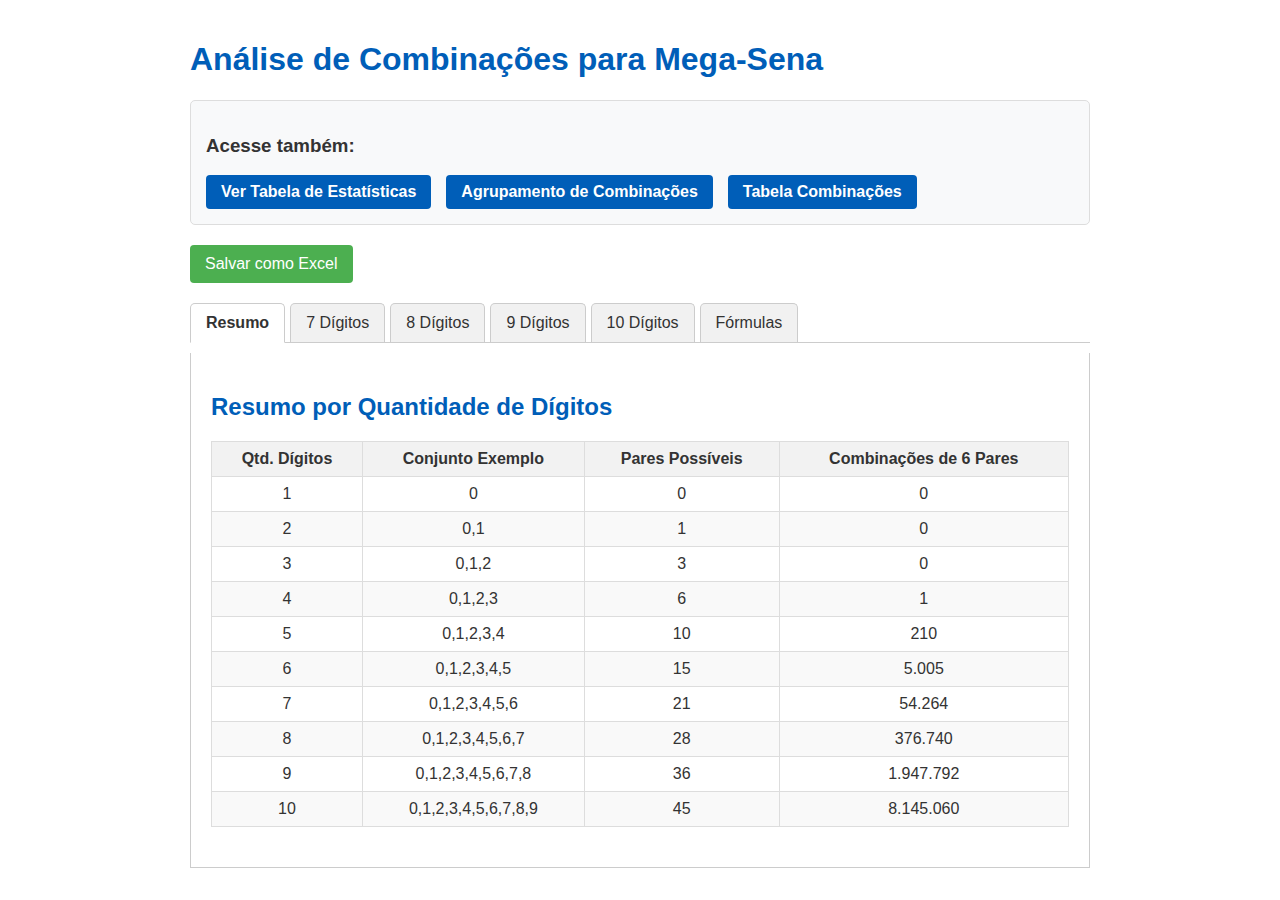
<file: templates/tabela_combinacoes_mega_sena.html>
<!DOCTYPE html>
<html lang="pt-BR">
<head>
    <meta charset="UTF-8">
    <meta name="viewport" content="width=device-width, initial-scale=1.0">
    <title>Análise de Combinações para Mega-Sena</title>
    <style>
        body {
            font-family: Arial, sans-serif;
            margin: 0;
            padding: 20px;
            color: #333;
        }
        .tab-container {
            width: 100%;
            max-width: 900px;
            margin: 0 auto;
        }
        .tabela-link-container {
            margin: 20px 0;
            padding: 15px;
            background-color: #f8f9fa;
            border-radius: 5px;
            border: 1px solid #ddd;
        }
        .links-nav {
            display: flex;
            flex-wrap: wrap;
            gap: 15px;
        }
        .tabela-link {
            display: inline-block;
            padding: 8px 15px;
            background-color: #005EB8;
            color: white;
            text-decoration: none;
            border-radius: 4px;
            font-weight: bold;
            transition: background-color 0.3s;
        }
        .tabela-link:hover {
            background-color: #004085;
            text-decoration: none;
        }
        .tabs {
            display: flex;
            flex-wrap: wrap;
            margin-bottom: 10px;
            border-bottom: 1px solid #ccc;
        }
        .tab {
            padding: 10px 15px;
            cursor: pointer;
            background-color: #f1f1f1;
            border: 1px solid #ccc;
            border-bottom: none;
            margin-right: 5px;
            border-radius: 5px 5px 0 0;
        }
        .tab.active {
            background-color: #fff;
            border-bottom: 1px solid white;
            margin-bottom: -1px;
            font-weight: bold;
        }
        .tab-content {
            display: none;
            padding: 20px;
            border: 1px solid #ccc;
            border-top: none;
        }
        .tab-content.active {
            display: block;
        }
        table {
            width: 100%;
            border-collapse: collapse;
            margin-bottom: 20px;
        }
        th, td {
            border: 1px solid #ddd;
            padding: 8px;
            text-align: center;
        }
        th {
            background-color: #f2f2f2;
            font-weight: bold;
        }
        tr:nth-child(even) {
            background-color: #f9f9f9;
        }
        tr:hover {
            background-color: #f1f1f1;
        }
        h1, h2 {
            color: #005EB8;
        }
        .formula {
            background-color: #f8f8f8;
            padding: 10px;
            margin: 10px 0;
            border-left: 3px solid #005EB8;
        }
        .download-btn {
            background-color: #4CAF50;
            color: white;
            padding: 10px 15px;
            border: none;
            border-radius: 4px;
            cursor: pointer;
            font-size: 16px;
            margin-bottom: 20px;
        }
        .download-btn:hover {
            background-color: #45a049;
        }
    </style>
</head>
<body>
    <div class="tab-container">
        <h1>Análise de Combinações para Mega-Sena</h1>
        
        <!-- Nova div separada para o link da tabela estatística -->
        <div class="tabela-link-container">
            <h3>Acesse também:</h3>
            <div class="links-nav">
                <a href="/tabela_combinacoes" class="tabela-link">Ver Tabela de Estatísticas</a>
                <a href="/agrupamento_combinacoes" class="tabela-link">Agrupamento de Combinações</a>
                <a href="/tabela_combinacoes_mega_sena" class="tabela-link">Tabela Combinações</a>
            </div>
        </div>
        
        <button class="download-btn" onclick="alert('Este é um exemplo visual. Para download real, você precisaria salvar esta página HTML.')">Salvar como Excel</button>
        
        <div class="tabs">
            <div class="tab active" onclick="openTab(event, 'resumo')">Resumo</div>
            <div class="tab" onclick="openTab(event, 'sete')">7 Dígitos</div>
            <div class="tab" onclick="openTab(event, 'oito')">8 Dígitos</div>
            <div class="tab" onclick="openTab(event, 'nove')">9 Dígitos</div>
            <div class="tab" onclick="openTab(event, 'dez')">10 Dígitos</div>
            <div class="tab" onclick="openTab(event, 'formulas')">Fórmulas</div>
        </div>
        
        <div id="resumo" class="tab-content active">
            <h2>Resumo por Quantidade de Dígitos</h2>
            <table>
                <thead>
                    <tr>
                        <th>Qtd. Dígitos</th>
                        <th>Conjunto Exemplo</th>
                        <th>Pares Possíveis</th>
                        <th>Combinações de 6 Pares</th>
                    </tr>
                </thead>
                <tbody>
                    <tr>
                        <td>1</td>
                        <td>0</td>
                        <td>0</td>
                        <td>0</td>
                    </tr>
                    <tr>
                        <td>2</td>
                        <td>0,1</td>
                        <td>1</td>
                        <td>0</td>
                    </tr>
                    <tr>
                        <td>3</td>
                        <td>0,1,2</td>
                        <td>3</td>
                        <td>0</td>
                    </tr>
                    <tr>
                        <td>4</td>
                        <td>0,1,2,3</td>
                        <td>6</td>
                        <td>1</td>
                    </tr>
                    <tr>
                        <td>5</td>
                        <td>0,1,2,3,4</td>
                        <td>10</td>
                        <td>210</td>
                    </tr>
                    <tr>
                        <td>6</td>
                        <td>0,1,2,3,4,5</td>
                        <td>15</td>
                        <td>5.005</td>
                    </tr>
                    <tr>
                        <td>7</td>
                        <td>0,1,2,3,4,5,6</td>
                        <td>21</td>
                        <td>54.264</td>
                    </tr>
                    <tr>
                        <td>8</td>
                        <td>0,1,2,3,4,5,6,7</td>
                        <td>28</td>
                        <td>376.740</td>
                    </tr>
                    <tr>
                        <td>9</td>
                        <td>0,1,2,3,4,5,6,7,8</td>
                        <td>36</td>
                        <td>1.947.792</td>
                    </tr>
                    <tr>
                        <td>10</td>
                        <td>0,1,2,3,4,5,6,7,8,9</td>
                        <td>45</td>
                        <td>8.145.060</td>
                    </tr>
                </tbody>
            </table>
        </div>
        
        <div id="sete" class="tab-content">
            <h2>Conjuntos de 7 Dígitos</h2>
            <table>
                <thead>
                    <tr>
                        <th>Conjunto</th>
                        <th>Pares Possíveis</th>
                        <th>Combinações de 6 Pares</th>
                    </tr>
                </thead>
                <tbody>
                    <tr>
                        <td>0,1,2,3,4,5,6</td>
                        <td>42 (ajustado)</td>
                        <td>5.245.786</td>
                    </tr>
                    <tr>
                        <td>0,1,2,3,4,5,7</td>
                        <td>21</td>
                        <td>54.264</td>
                    </tr>
                    <tr>
                        <td>0,1,2,3,4,5,8</td>
                        <td>21</td>
                        <td>54.264</td>
                    </tr>
                    <tr>
                        <td>0,1,2,3,4,5,9</td>
                        <td>41 (ajustado)</td>
                        <td>4.496.388</td>
                    </tr>
                    <tr>
                        <td>0,1,2,3,4,6,7</td>
                        <td>21</td>
                        <td>54.264</td>
                    </tr>
                    <tr>
                        <td>0,1,2,3,4,6,8</td>
                        <td>21</td>
                        <td>54.264</td>
                    </tr>
                    <tr>
                        <td>0,1,2,3,4,6,9</td>
                        <td>21</td>
                        <td>54.264</td>
                    </tr>
                    <tr>
                        <td>0,1,2,3,4,7,8</td>
                        <td>21</td>
                        <td>54.264</td>
                    </tr>
                    <tr>
                        <td>0,1,2,3,4,7,9</td>
                        <td>21</td>
                        <td>54.264</td>
                    </tr>
                    <tr>
                        <td>0,1,2,3,4,8,9</td>
                        <td>21</td>
                        <td>54.264</td>
                    </tr>
                    <tr>
                        <td>0,1,2,3,5,6,7</td>
                        <td>21</td>
                        <td>54.264</td>
                    </tr>
                    <tr>
                        <td>0,1,2,3,5,6,8</td>
                        <td>21</td>
                        <td>54.264</td>
                    </tr>
                    <tr>
                        <td>0,1,2,3,5,6,9</td>
                        <td>21</td>
                        <td>54.264</td>
                    </tr>
                    <tr>
                        <td>0,1,2,3,5,7,8</td>
                        <td>21</td>
                        <td>54.264</td>
                    </tr>
                    <tr>
                        <td>0,1,2,3,5,7,9</td>
                        <td>21</td>
                        <td>54.264</td>
                    </tr>
                    <tr>
                        <td>0,1,2,3,5,8,9</td>
                        <td>21</td>
                        <td>54.264</td>
                    </tr>
                    <tr>
                        <td>0,1,2,3,6,7,8</td>
                        <td>21</td>
                        <td>54.264</td>
                    </tr>
                    <tr>
                        <td>0,1,2,3,6,7,9</td>
                        <td>21</td>
                        <td>54.264</td>
                    </tr>
                    <tr>
                        <td>0,1,2,3,6,8,9</td>
                        <td>21</td>
                        <td>54.264</td>
                    </tr>
                    <tr>
                        <td>0,1,2,3,7,8,9</td>
                        <td>28 (ajustado)</td>
                        <td>376.740</td>
                    </tr>
                </tbody>
            </table>
        </div>
        
        <div id="oito" class="tab-content">
            <h2>Conjuntos de 8 Dígitos</h2>
            <table>
                <thead>
                    <tr>
                        <th>Conjunto</th>
                        <th>Pares Possíveis</th>
                        <th>Combinações de 6 Pares</th>
                    </tr>
                </thead>
                <tbody>
                    <tr>
                        <td>0,1,2,3,4,5,6,7</td>
                        <td>28</td>
                        <td>376.740</td>
                    </tr>
                    <tr>
                        <td>0,1,2,3,4,5,6,8</td>
                        <td>28</td>
                        <td>376.740</td>
                    </tr>
                    <tr>
                        <td>0,1,2,3,4,5,6,9</td>
                        <td>28</td>
                        <td>376.740</td>
                    </tr>
                    <tr>
                        <td>0,1,2,3,4,5,7,8</td>
                        <td>28</td>
                        <td>376.740</td>
                    </tr>
                    <tr>
                        <td>0,1,2,3,4,5,7,9</td>
                        <td>28</td>
                        <td>376.740</td>
                    </tr>
                    <tr>
                        <td>0,1,2,3,4,5,8,9</td>
                        <td>28</td>
                        <td>376.740</td>
                    </tr>
                    <tr>
                        <td>0,1,2,3,4,6,7,8</td>
                        <td>28</td>
                        <td>376.740</td>
                    </tr>
                    <tr>
                        <td>0,1,2,3,4,6,7,9</td>
                        <td>28</td>
                        <td>376.740</td>
                    </tr>
                    <tr>
                        <td>1,2,3,4,5,6,7,8</td>
                        <td>28</td>
                        <td>376.740</td>
                    </tr>
                    <tr>
                        <td>1,2,3,4,5,6,8,9</td>
                        <td>28</td>
                        <td>376.740</td>
                    </tr>
                </tbody>
            </table>
        </div>
        
        <div id="nove" class="tab-content">
            <h2>Conjuntos de 9 Dígitos</h2>
            <table>
                <thead>
                    <tr>
                        <th>Conjunto</th>
                        <th>Pares Possíveis</th>
                        <th>Combinações de 6 Pares</th>
                    </tr>
                </thead>
                <tbody>
                    <tr>
                        <td>0,1,2,3,4,5,6,7,8</td>
                        <td>36</td>
                        <td>1.947.792</td>
                    </tr>
                    <tr>
                        <td>0,1,2,3,4,5,6,7,9</td>
                        <td>36</td>
                        <td>1.947.792</td>
                    </tr>
                    <tr>
                        <td>0,1,2,3,4,5,6,8,9</td>
                        <td>36</td>
                        <td>1.947.792</td>
                    </tr>
                    <tr>
                        <td>0,1,2,3,4,5,7,8,9</td>
                        <td>36</td>
                        <td>1.947.792</td>
                    </tr>
                    <tr>
                        <td>0,1,2,3,4,6,7,8,9</td>
                        <td>36</td>
                        <td>1.947.792</td>
                    </tr>
                    <tr>
                        <td>0,1,2,3,5,6,7,8,9</td>
                        <td>36</td>
                        <td>1.947.792</td>
                    </tr>
                    <tr>
                        <td>0,1,2,4,5,6,7,8,9</td>
                        <td>36</td>
                        <td>1.947.792</td>
                    </tr>
                    <tr>
                        <td>0,1,3,4,5,6,7,8,9</td>
                        <td>36</td>
                        <td>1.947.792</td>
                    </tr>
                    <tr>
                        <td>0,2,3,4,5,6,7,8,9</td>
                        <td>36</td>
                        <td>1.947.792</td>
                    </tr>
                    <tr>
                        <td>1,2,3,4,5,6,7,8,9</td>
                        <td>36</td>
                        <td>1.947.792</td>
                    </tr>
                </tbody>
            </table>
        </div>
        
        <div id="dez" class="tab-content">
            <h2>Conjunto de 10 Dígitos</h2>
            <table>
                <thead>
                    <tr>
                        <th>Conjunto</th>
                        <th>Pares Possíveis</th>
                        <th>Combinações de 6 Pares</th>
                    </tr>
                </thead>
                <tbody>
                    <tr>
                        <td>0,1,2,3,4,5,6,7,8,9</td>
                        <td>45</td>
                        <td>8.145.060</td>
                    </tr>
                </tbody>
            </table>
        </div>
        
        <div id="formulas" class="tab-content">
            <h2>Fórmulas e Definições</h2>
            
            <h3>Cálculo de Pares</h3>
            <p>Para um conjunto de n dígitos, o número de pares possíveis é:</p>
            <div class="formula">
                C(n,2) = n(n-1)/2
            </div>
            
            <h3>Cálculo de Combinações</h3>
            <p>Para um conjunto com p pares, o número de combinações de 6 pares é:</p>
            <div class="formula">
                C(p,6) = p!/(6!(p-6)!)
            </div>
            
            <h3>Para a Mega-Sena:</h3>
            <ul>
                <li>Os números da Mega-Sena vão de 01 a 60</li>
                <li>Um par de números não pode ter soma superior a 60</li>
            </ul>
            
            <h3>Casos Específicos Mencionados</h3>
            <table>
                <thead>
                    <tr>
                        <th>Conjunto</th>
                        <th>Pares Possíveis</th>
                        <th>Combinações de 6 Pares</th>
                    </tr>
                </thead>
                <tbody>
                    <tr>
                        <td>0,1,2,3,4,5,6</td>
                        <td>42 (ajustado)</td>
                        <td>5.245.786</td>
                    </tr>
                    <tr>
                        <td>0,1,2,3,4,5,9</td>
                        <td>41 (ajustado)</td>
                        <td>4.496.388</td>
                    </tr>
                    <tr>
                        <td>0,1,2,3,7,8,9</td>
                        <td>28 (ajustado)</td>
                        <td>376.740</td>
                    </tr>
                    <tr>
                        <td>1,2,3,4,5,6,8,9</td>
                        <td>28</td>
                        <td>376.740</td>
                    </tr>
                </tbody>
            </table>
        </div>
    </div>

    <script>
        function openTab(evt, tabName) {
            var i, tabcontent, tablinks;
            
            tabcontent = document.getElementsByClassName("tab-content");
            for (i = 0; i < tabcontent.length; i++) {
                tabcontent[i].className = tabcontent[i].className.replace(" active", "");
            }
            
            tablinks = document.getElementsByClassName("tab");
            for (i = 0; i < tablinks.length; i++) {
                tablinks[i].className = tablinks[i].className.replace(" active", "");
            }
            
            document.getElementById(tabName).className += " active";
            evt.currentTarget.className += " active";
        }
    </script>
</body>
</html>
</file>
